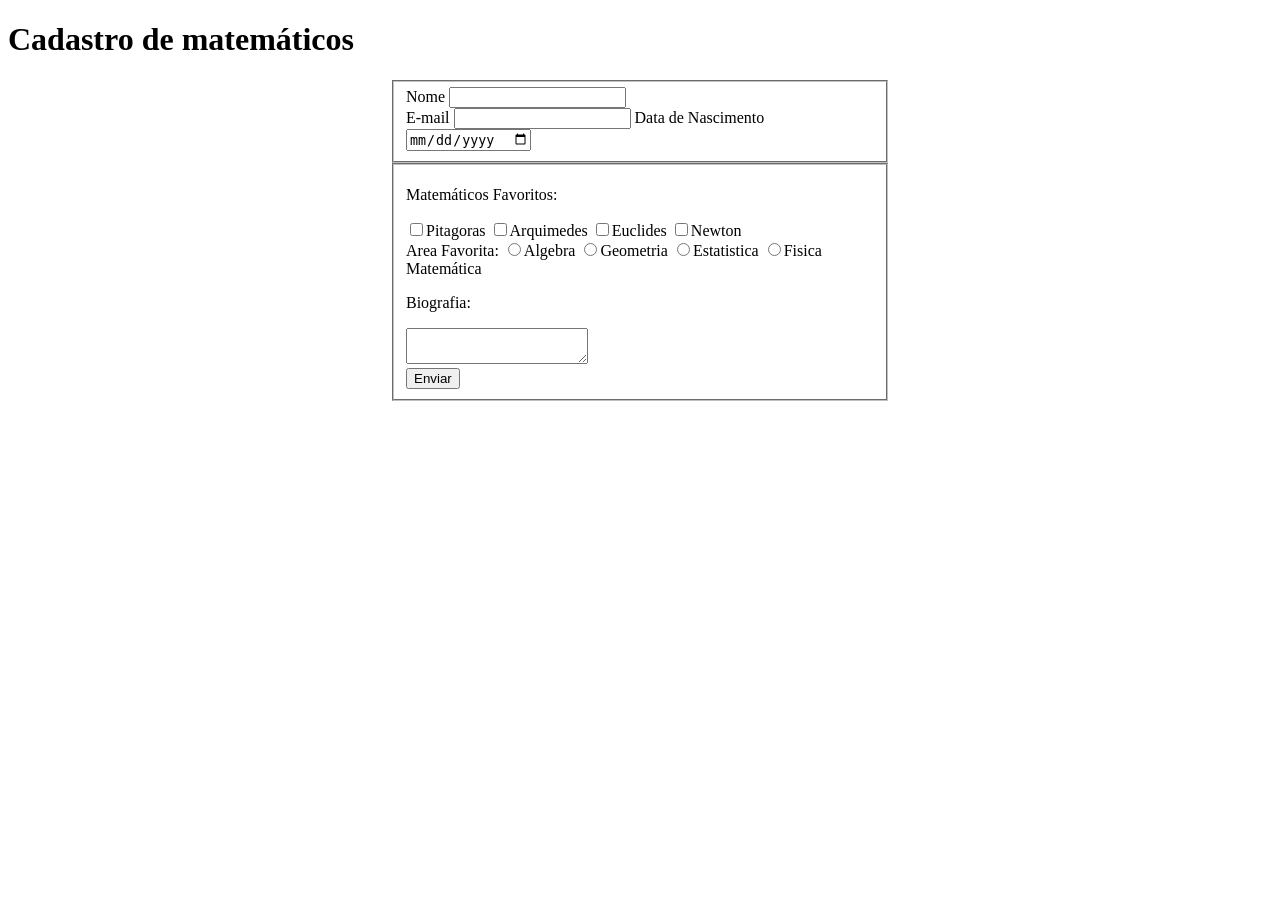
<file: HTML_CSS/1-Cadastro de Matemáticos/index.html>
<!DOCTYPE html>
<html lang="en">
<head>
    <meta charset="UTF-8">
    <meta name="viewport" content="width=device-width, initial-scale=1.0">
    <title>Document</title>

    <link rel="stylesheet" href="style.css">
</head>
<body>

    <h1>Cadastro de matemáticos</h1>

    <form action="" id="formulario">

        <fieldset id="">
            
            <label for="nome">Nome</label>
            <input type="text" name="" id=""> <br>
    
            <label for="email">E-mail</label>
            <input type="email" name="" id="">

            <label for="nascimento">Data de Nascimento</label>
            <input type="date" name="" id="">
        </fieldset>

        <fieldset>
            <label for="matematicoFav"><p>Matemáticos Favoritos:</p></label>
            <input type="checkbox" name="" id="" value="Pitagoras">Pitagoras
            <input type="checkbox" name="" id="" value="Arquimedes">Arquimedes
            <input type="checkbox" name="" id="" value="Euclides">Euclides
            <input type="checkbox" name="" id="" value="Newton">Newton
            
            <br>

            <label for="">Area Favorita: </label>
            <input type="radio" name="areaFav" id="">Algebra
            <input type="radio" name="areaFav" id="">Geometria
            <input type="radio" name="areaFav" id="">Estatistica
            <input type="radio" name="areaFav" id="">Fisica Matemática

            <p>Biografia: </p>
            <textarea name="" id=""></textarea> <br>

            <button type="button">Enviar</button>


            


        </fieldset>


    </form>
    
</body>
</html>
</file>
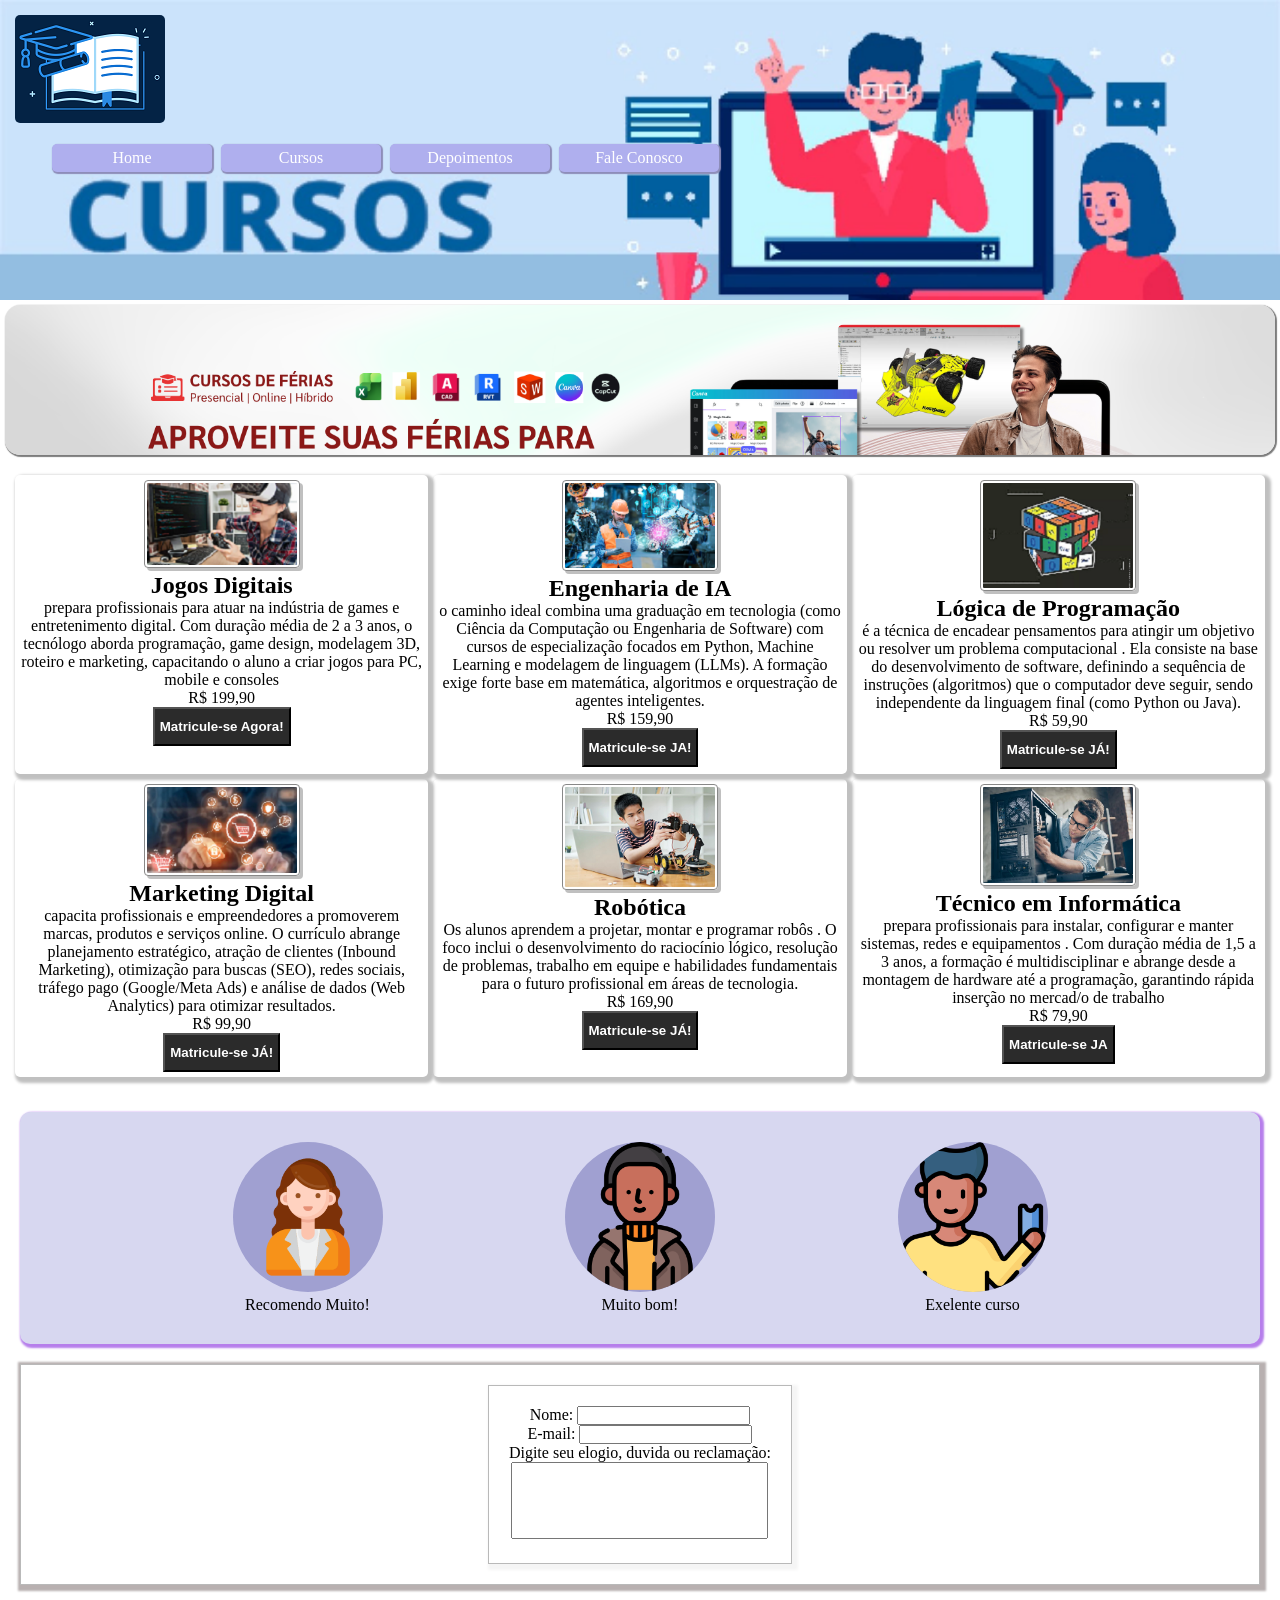
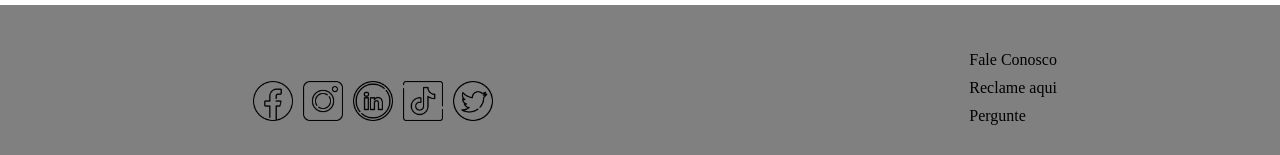
<file: HTML_CSS/10-Plataforma de Cursos/index.html>
<!DOCTYPE html>
<html lang="en">
<head>
    <meta charset="UTF-8">
    <meta name="viewport" content="width=device-width, initial-scale=1.0">
    
    <link rel="stylesheet" href="estilos/style.css">
    <link rel="stylesheet" href="estilos/media-query.css">

    <title>Document</title>
</head>
<body>
    <header>
        
        <img src="img/logo.png" alt="Logo do curso" class="logo" class="img_logo">
        

        <menu>
            
                <div class="item_1 item_menu">Home</div>
                <div class="item_2 item_menu">Cursos</div>
                <div class="item_3 item_menu">Depoimentos</div>
                <div class="item_4 item_menu">Fale Conosco</div>
            
        </menu>

    </header>

    <main>
        <section class="banner">
            

        </section>

        <section class="cards">
            <div class="card">
                <img src="img/jogos.png" alt="Jogos Digitais">
                <h1>Jogos Digitais</h1>
                <p>prepara profissionais para atuar na indústria de games e entretenimento digital. Com duração média de 2 a 3 anos, o tecnólogo aborda programação, game design, modelagem 3D, roteiro e marketing, capacitando o aluno a criar jogos para PC, mobile e consoles</p>
                <p>R$ 199,90</p>
                <button>Matricule-se Agora!</button>
            </div>

            <div class="card">
                <img src="img/engenharia.png" alt="">
                <h1>Engenharia de IA</h1>
                <p>o caminho ideal combina uma graduação em tecnologia (como Ciência da Computação ou Engenharia de Software) com cursos de especialização focados em Python, Machine Learning e modelagem de linguagem (LLMs). A formação exige forte base em matemática, algoritmos e orquestração de agentes inteligentes.</p>
                <p>R$ 159,90</p>
                <button>Matricule-se JA!</button>
            </div>

            <div class="card">
                <img src="img/logica.png" alt="">
                <h1>Lógica de Programação</h1>
                <p>é a técnica de encadear pensamentos para atingir um objetivo ou resolver um problema computacional . Ela consiste na base do desenvolvimento de software, definindo a sequência de instruções (algoritmos) que o computador deve seguir, sendo independente da linguagem final (como Python ou Java).</p>
                <p>R$ 59,90</p>
                <button>Matricule-se JÁ!</button>
            </div>


            <div class="card">
                <img src="img/marketing.png" alt="">
                <h1>Marketing Digital</h1>
                <p>capacita profissionais e empreendedores a promoverem marcas, produtos e serviços online. O currículo abrange planejamento estratégico, atração de clientes (Inbound Marketing), otimização para buscas (SEO), redes sociais, tráfego pago (Google/Meta Ads) e análise de dados (Web Analytics) para otimizar resultados.</p>
                <p>R$ 99,90</p>
                <button>Matricule-se JÁ!</button>
            </div>

            <div class="card">
                <img src="img/robotica.png" alt="">
                <h1>Robótica</h1>
                <p>Os alunos aprendem a projetar, montar e programar robôs . O foco inclui o desenvolvimento do raciocínio lógico, resolução de problemas, trabalho em equipe e habilidades fundamentais para o futuro profissional em áreas de tecnologia.</p>
                <p>R$ 169,90</p>
                <button>Matricule-se JÁ!</button>
            </div>

            <div class="card">
                <img src="img/tecnico.png" alt="">
                <h1>Técnico em Informática</h1>
                <p>prepara profissionais para instalar, configurar e manter sistemas, redes e equipamentos . Com duração média de 1,5 a 3 anos, a formação é multidisciplinar e abrange desde a montagem de hardware até a programação, garantindo rápida inserção no mercad/o de trabalho</p>
                <p>R$ 79,90</p>
                <button>Matricule-se JA</button>
            </div>

        </section>
        
        <section class="depoimentos">

            <div class="depoimento">
                <img src="img/pessoa_1.png" alt="">
                <p>Recomendo Muito!</p>
            </div>
            <div class="depoimento">
                <img src="img/pessoa_2.png" alt="">
                <p>Muito bom!</p>
            </div>
            <div class="depoimento">
                <img src="img/pessoa_3.png" alt="">
                <p>Exelente curso</p>
            </div>

        </section>

        <section class="formulario">
            <form action="">
                <label for="nome">Nome: </label>
                <input type="text" name="" id="">
                <br>
                <label for="email">E-mail: </label>
                <input type="email" name="" id="">
                <br>
                <label for="desc">Digite seu elogio, duvida ou reclamação:</label>
                <br>
                <textarea name="" id="" rows="5" cols="30" ></textarea>



            </form>

        </section>



    </main>

    <footer>
        <div class="redes">
            <ul>
                <li><a href=""><img src="img/face.png" alt=""></a></li>
                <li><a href=""><img src="img/insta.png" alt=""></a></li>
                <li><a href=""><img src="img/linkedin.png" alt=""></a></li>
                <li><a href=""><img src="img/tiktok.png" alt=""></a></li>
                <li><a href=""><img src="img/twitter.png" alt=""></a></li>
            </ul>
        </div>
        <div class="contato">
            <ul>
                <li>Fale Conosco</li>
                <li>Reclame aqui</li>
                <li>Pergunte</li>
                

            </ul>
        </div>
    </footer>

</body>
</html>
</file>
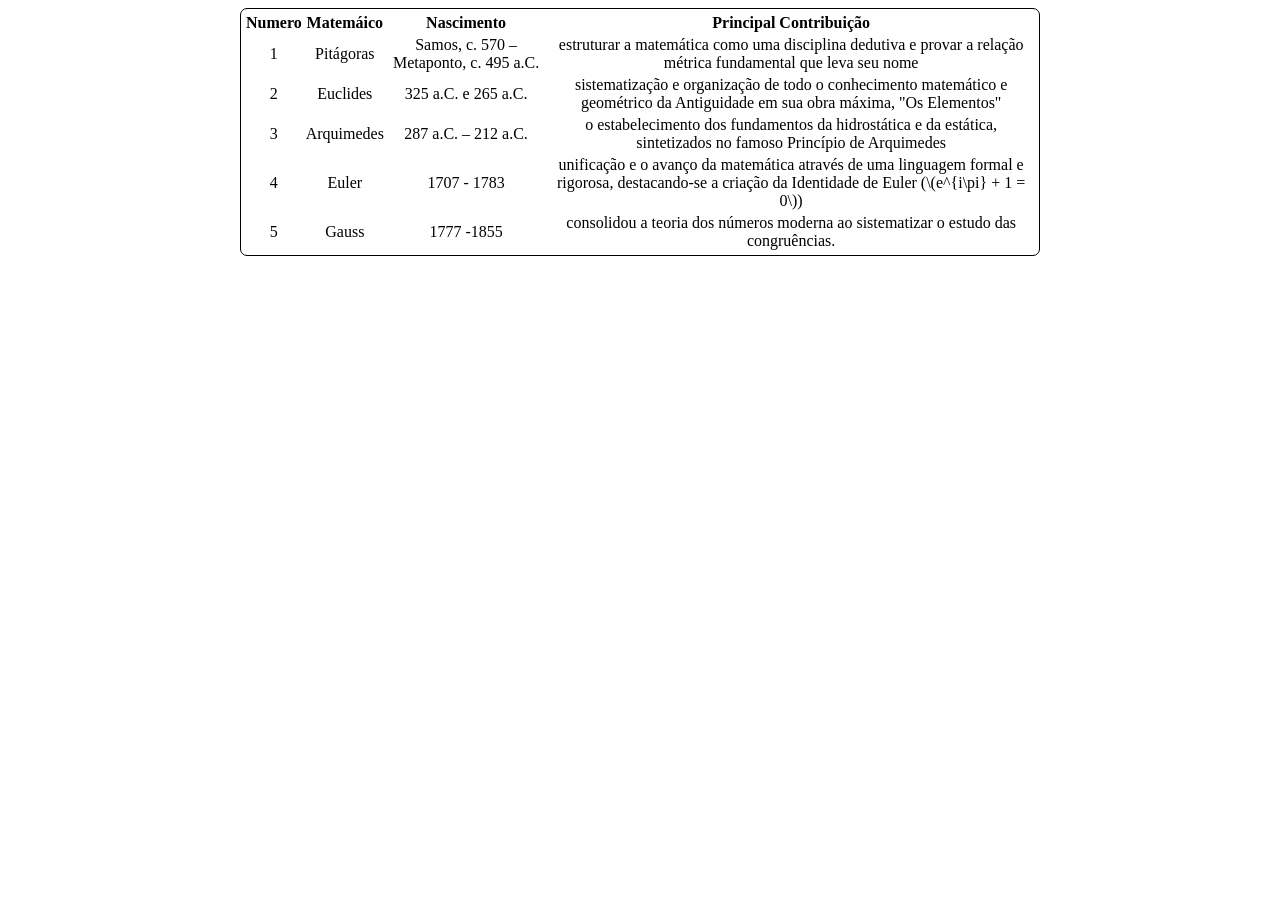
<file: HTML_CSS/2-Tabela de Matemáticos/index.html>
<!DOCTYPE html>
<html lang="en">
<head>
    <meta charset="UTF-8">
    <meta name="viewport" content="width=device-width, initial-scale=1.0">
    <title>Document</title>

    <link rel="stylesheet" href="style.css">
</head>
<body>
    
    <table>
        <thead>
            <tr>
                <th>Numero</th>
                <th>Matemáico</th>
                <th>Nascimento</th>
                <th>Principal Contribuição</th>
            </tr>


        </thead>

        <tbody>
            <tr>
                <td>1</td>
                <td>Pitágoras</td>
                <td>Samos, c. 570 – Metaponto, c. 495 a.C.</td>
                <td>estruturar a matemática como uma disciplina dedutiva e provar a relação métrica fundamental que leva seu nome</th>
            </tr>

            <tr>
                <td>2</td>
                <td>Euclides</td>
                <td>325 a.C. e 265 a.C.</td>
                <td>sistematização e organização de todo o conhecimento matemático e geométrico da Antiguidade em sua obra máxima, "Os Elementos"</td>
            </tr>

            <tr>
                <td>3</td>
                <td>Arquimedes</td>
                <td>287 a.C. – 212 a.C.</th>
                <td>o estabelecimento dos fundamentos da hidrostática e da estática, sintetizados no famoso Princípio de Arquimedes</th>
            </tr>

            <tr>
                <td>4</td>
                <td>Euler</td>
                <td>1707 - 1783</td>
                <td> unificação e o avanço da matemática através de uma linguagem formal e rigorosa, destacando-se a criação da Identidade de Euler (\(e^{i\pi} + 1 = 0\))</td>
            </tr>

            <tr>
                <td>5</td>
                <td>Gauss</td>
                <td>1777 -1855</td>
                <td>consolidou a teoria dos números moderna ao sistematizar o estudo das congruências.</td>
            </tr>
        </tbody>

    </table>


</body>
</html>
</file>
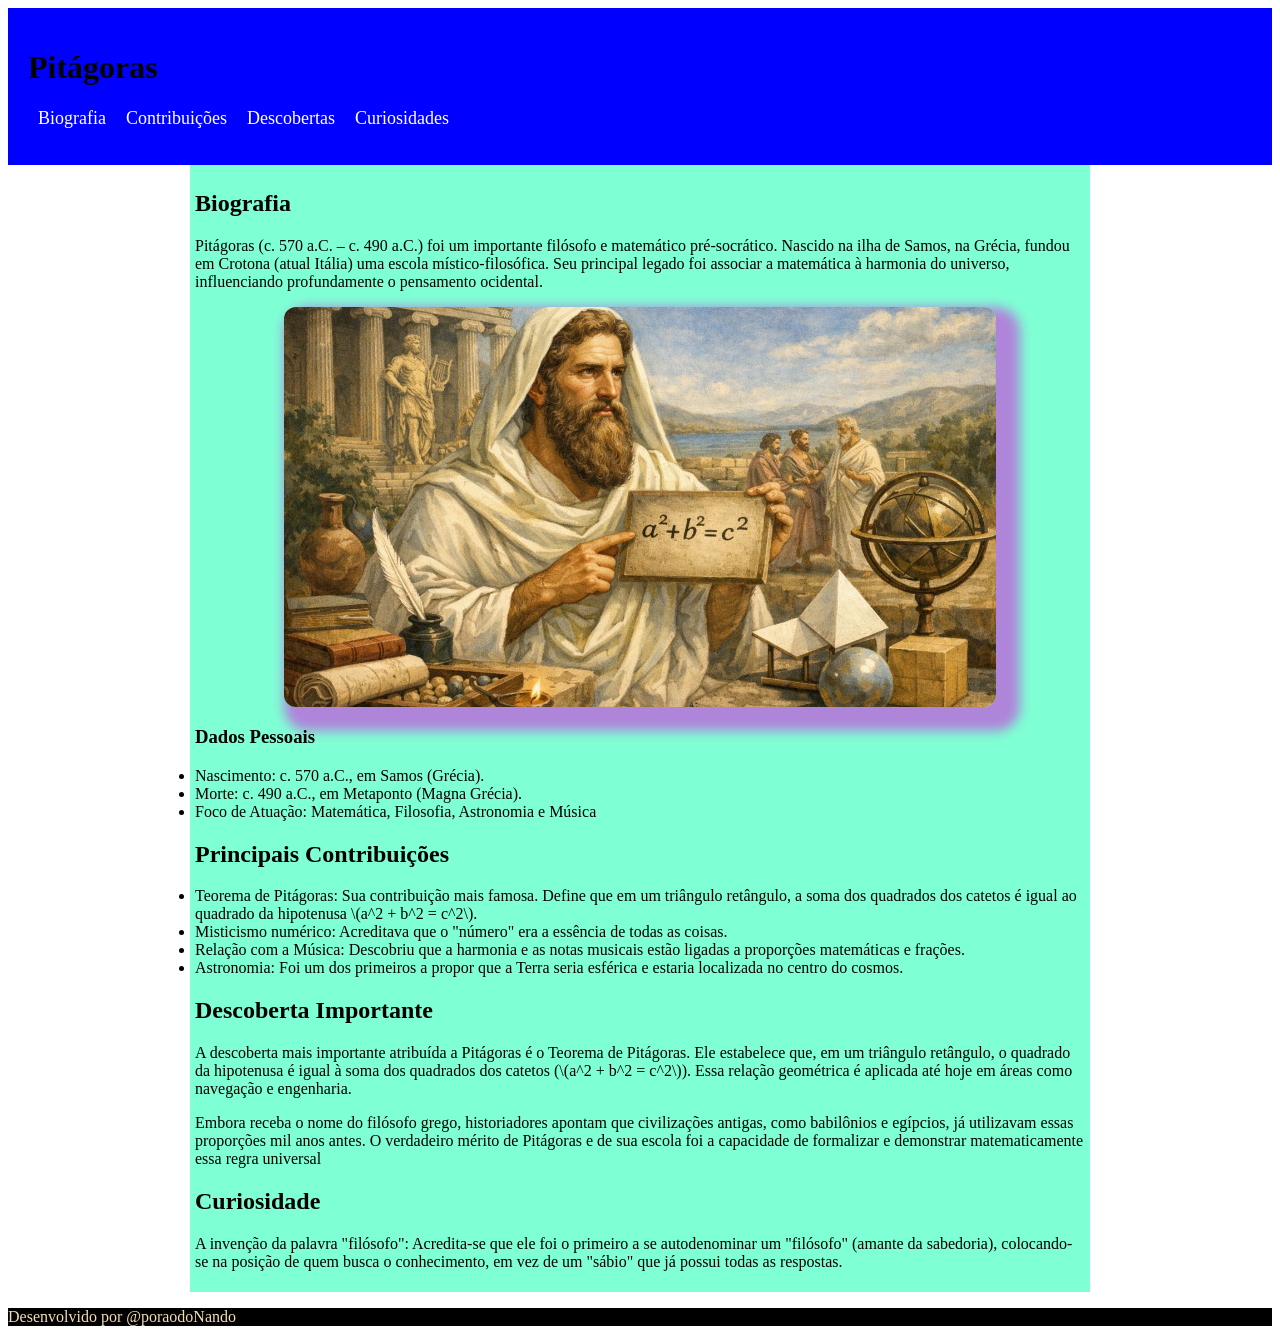
<file: HTML_CSS/3-Pagina semantica/index.html>
<!DOCTYPE html>
<html lang="en">
<head>
    <meta charset="UTF-8">
    <meta name="viewport" content="width=device-width, initial-scale=1.0">
    <title>Document</title>

    <link rel="stylesheet" href="style.css">

</head>
<body>

    <header>
        <h1>Pitágoras</h1>
        <nav>
            <ul>
                <li><a href="#biografia">Biografia</a></li>
                <li><a href="#contribuicao">Contribuições</a></li>
                <li><a href="#descobetas">Descobertas</a></li>
                <li><a href="#curiosidade">Curiosidades</a></li>
            </ul>
        </nav>
    </header>

    <main>
        <section id="biografia">
            <h2>Biografia</h2>
            <p>Pitágoras (c. 570 a.C. – c. 490 a.C.) foi um importante filósofo e matemático pré-socrático. Nascido na ilha de Samos, na Grécia, fundou em Crotona (atual Itália) uma escola místico-filosófica. Seu principal legado foi associar a matemática à harmonia do universo, influenciando profundamente o pensamento ocidental.</p>
            <img src="img/pitagoras.png" alt="" srcset="">

            <h3>Dados Pessoais</h3>
            <ul>
                <li>Nascimento: c. 570 a.C., em Samos (Grécia).</li>
                <li>Morte: c. 490 a.C., em Metaponto (Magna Grécia).</li>
                <li>Foco de Atuação: Matemática, Filosofia, Astronomia e Música</li>

            </ul>
            
        </section>

        <section id="contribuicao">
            <h2>Principais Contribuições</h2>
            <ul>
                <li>Teorema de Pitágoras: Sua contribuição mais famosa. Define que em um triângulo retângulo, a soma dos quadrados dos catetos é igual ao quadrado da hipotenusa \(a^2 + b^2 = c^2\).</li>
                <li>Misticismo numérico: Acreditava que o "número" era a essência de todas as coisas.</li>
                <li>Relação com a Música: Descobriu que a harmonia e as notas musicais estão ligadas a proporções matemáticas e frações.</li>
                <li>Astronomia: Foi um dos primeiros a propor que a Terra seria esférica e estaria localizada no centro do cosmos.</li>
            </ul>
            
        </section>

        <article id="descobertas">
            <h2>Descoberta Importante</h2>
            <p>A descoberta mais importante atribuída a Pitágoras é o Teorema de Pitágoras. Ele estabelece que, em um triângulo retângulo, o quadrado da hipotenusa é igual à soma dos quadrados dos catetos (\(a^2 + b^2 = c^2\)). Essa relação geométrica é aplicada até hoje em áreas como navegação e engenharia.</p>
            <p>Embora receba o nome do filósofo grego, historiadores apontam que civilizações antigas, como babilônios e egípcios, já utilizavam essas proporções mil anos antes. O verdadeiro mérito de Pitágoras e de sua escola foi a capacidade de formalizar e demonstrar matematicamente essa regra universal</p>
            <!-- Descoberta inportante -->
        </article>

        <aside id="curiosidade">
            <h2>Curiosidade</h2>
            <p>A invenção da palavra "filósofo": Acredita-se que ele foi o primeiro a se autodenominar um "filósofo" (amante da sabedoria), colocando-se na posição de quem busca o conhecimento, em vez de um "sábio" que já possui todas as respostas.</p>
        </aside>

    </main>

    <footer>
        <p>Desenvolvido por @poraodoNando</p>

    </footer>

    
    
</body>
</html>
</file>
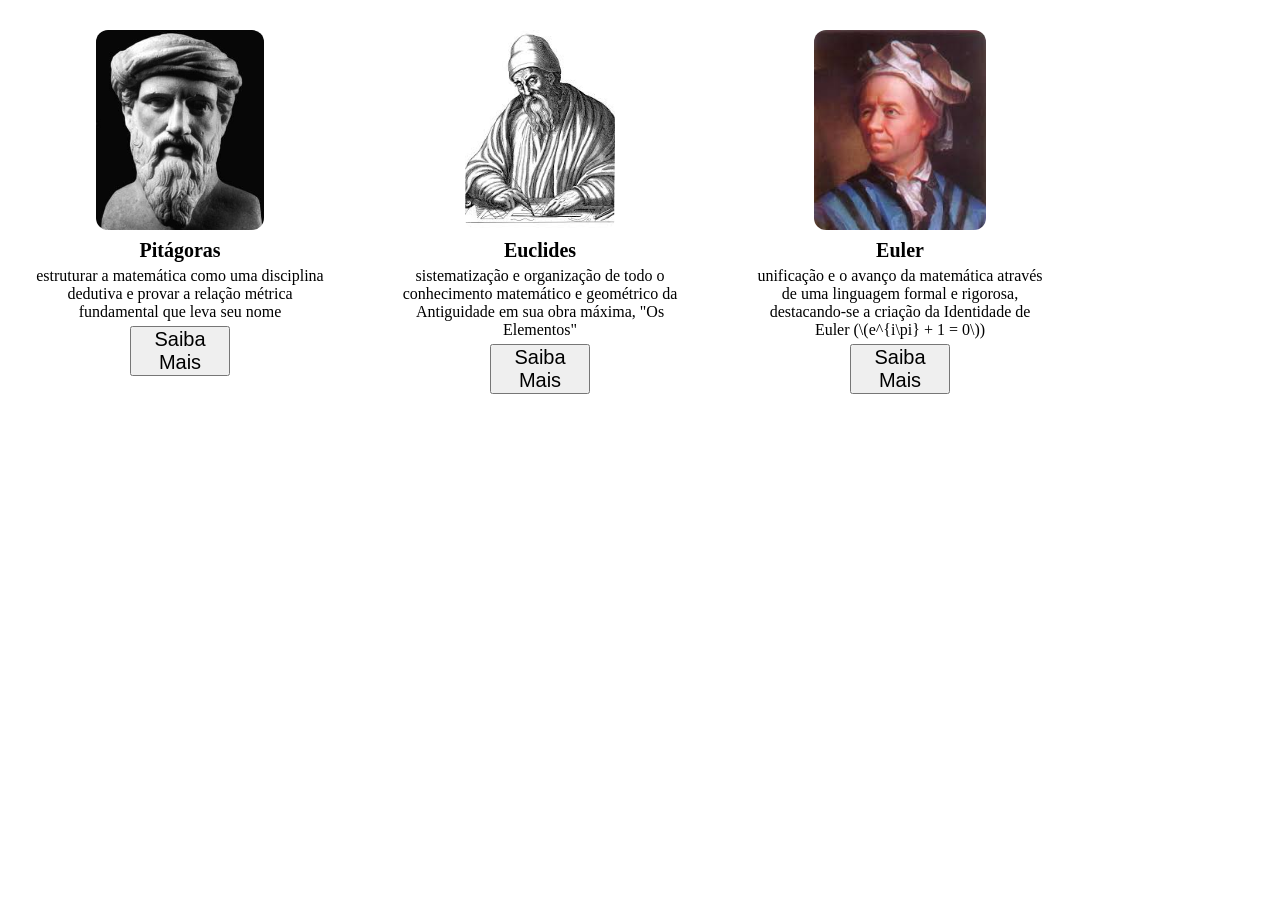
<file: HTML_CSS/4-Cartões Matemáticos/index.html>
<!DOCTYPE html>
<html lang="en">
<head>
    <meta charset="UTF-8">
    <meta name="viewport" content="width=device-width, initial-scale=1.0">
    <title>Document</title>

    <link rel="stylesheet" href="style.css">
</head>
<body>
    <main>
        <div  class="card">
            <img src="img/pitagoras.png" alt="">
            <p class="nome">Pitágoras</p>
            <p>estruturar a matemática como uma disciplina dedutiva e provar a relação métrica fundamental que leva seu nome</p>
            <button class="button">Saiba Mais</button>
        </div>
        
        <div class="card">
            <img src="img/euclides.png" alt="">
            <p class="nome">Euclides</p>
            <p>sistematização e organização de todo o conhecimento matemático e geométrico da Antiguidade em sua obra máxima, "Os Elementos"</p>
            <button class="button">Saiba Mais</button>
        </div>

        <div class="card">
            <img src="img/euler.png" alt="">
            <p class="nome">Euler</p>
            <p>unificação e o avanço da matemática através de uma linguagem formal e rigorosa, destacando-se a criação da Identidade de Euler (\(e^{i\pi} + 1 = 0\))</p>
            <button class="button">Saiba Mais</button>
        </div>    
    </main>
    
</body>
</html>
</file>
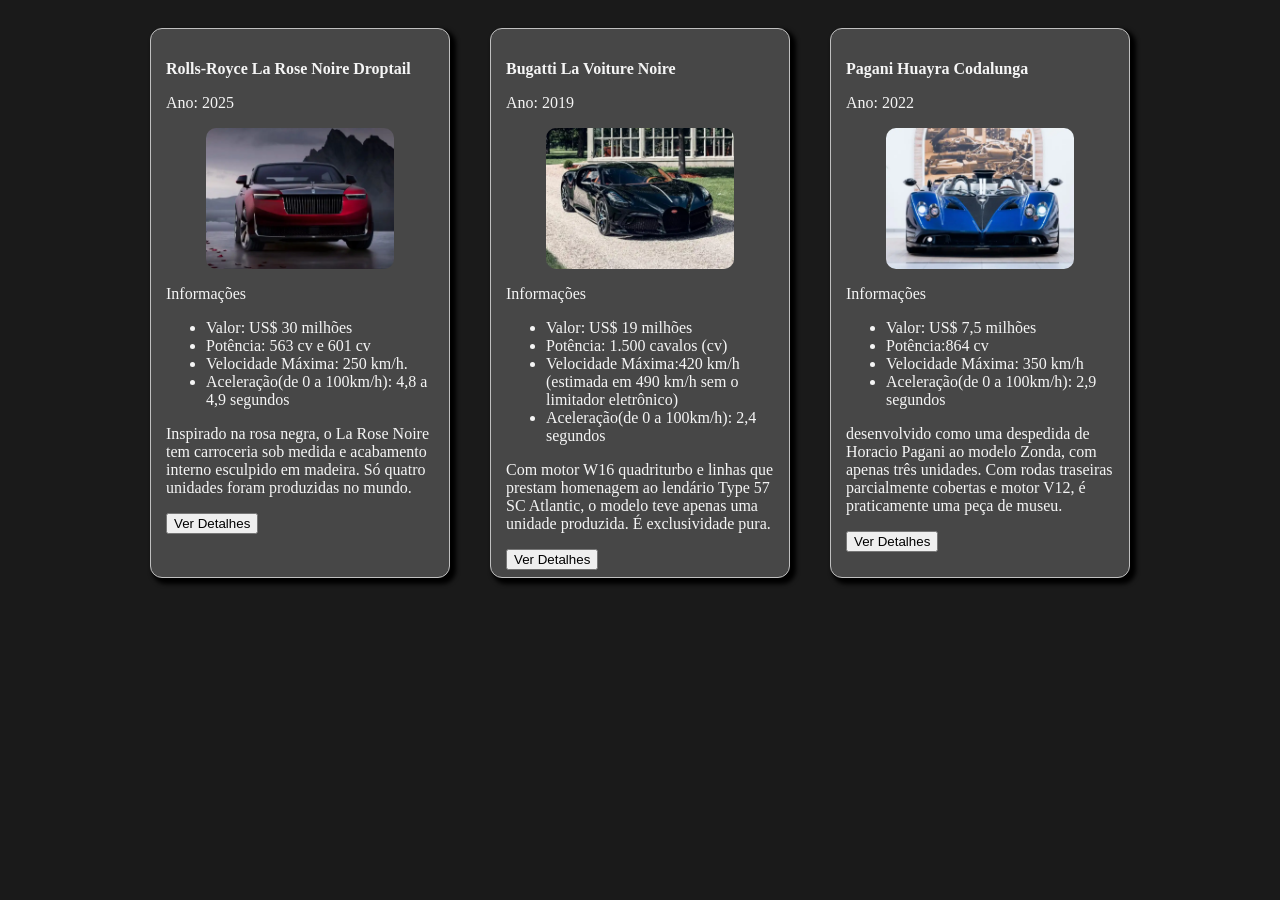
<file: HTML_CSS/5-Coleção Carros/index.html>
<!DOCTYPE html>
<html lang="en">
<head>
    <meta charset="UTF-8">
    <meta name="viewport" content="width=device-width, initial-scale=1.0">
    <title>Document</title>

    <link rel="stylesheet" href="style.css">
</head>
<body>
    <div class="card" id="Rolls-Royce">
        <p class="nome">Rolls-Royce La Rose Noire Droptail</p>
        <p class="ano">Ano: 2025</p>
        <img src="imgs/royce.png" alt="Rolls-Royce La Rose Noire Droptail">
        <p>Informações</p>
        <ul>
            <li>Valor: US$ 30 milhões</li>
            <li>Potência:  563 cv e 601 cv</li>
            <li>Velocidade Máxima: 250 km/h. </li>
            <li>Aceleração(de 0 a 100km/h): 4,8 a 4,9 segundos</li>
        </ul>
        <p class="descricao">Inspirado na rosa negra, o La Rose Noire tem carroceria sob medida e acabamento interno esculpido em madeira. Só quatro unidades foram produzidas no mundo.</p>
        <button class="botao">Ver Detalhes</button>
    </div>

    <div id="Bugatti" class="card">
        <p class="nome">Bugatti La Voiture Noire</p>
        <p class="ano">Ano: 2019 </p>
        <img src="imgs/bugatti.png" alt="Bugatti La Voiture Noire">
        <p>Informações</p>
        <ul>
            <li>Valor: US$ 19 milhões</li>
            <li>Potência: 1.500 cavalos (cv)</li>
            <li>Velocidade Máxima:420 km/h (estimada em 490 km/h sem o limitador eletrônico) </li>
            <li>Aceleração(de 0 a 100km/h): 2,4 segundos</li>
        </ul>
        <p class="descricao">Com motor W16 quadriturbo e linhas que prestam homenagem ao lendário Type 57 SC Atlantic, o modelo teve apenas uma unidade produzida. É exclusividade pura.</p>
        <button class="botao">Ver Detalhes</button>

    </div>

    <div id="Pagani" class="card" >
        <p class="nome">Pagani Huayra Codalunga</p>
        <p class="ano">Ano: 2022</p>
        <img src="imgs/pagani.png" alt="Pagani Codalunga">
        <p>Informações</p>
        <ul>
            <li>Valor: US$ 7,5 milhões</li>
            <li>Potência:864 cv </li>
            <li>Velocidade Máxima: 350 km/h</li>
            <li>Aceleração(de 0 a 100km/h): 2,9 segundos</li>
        </ul>
        <p class="descricao">desenvolvido como uma despedida de Horacio Pagani ao modelo Zonda, com apenas três unidades. Com rodas traseiras parcialmente cobertas e motor V12, é praticamente uma peça de museu.</p>
        <button class="botao">Ver Detalhes</button>
    </div>
</body>
</html>
</file>
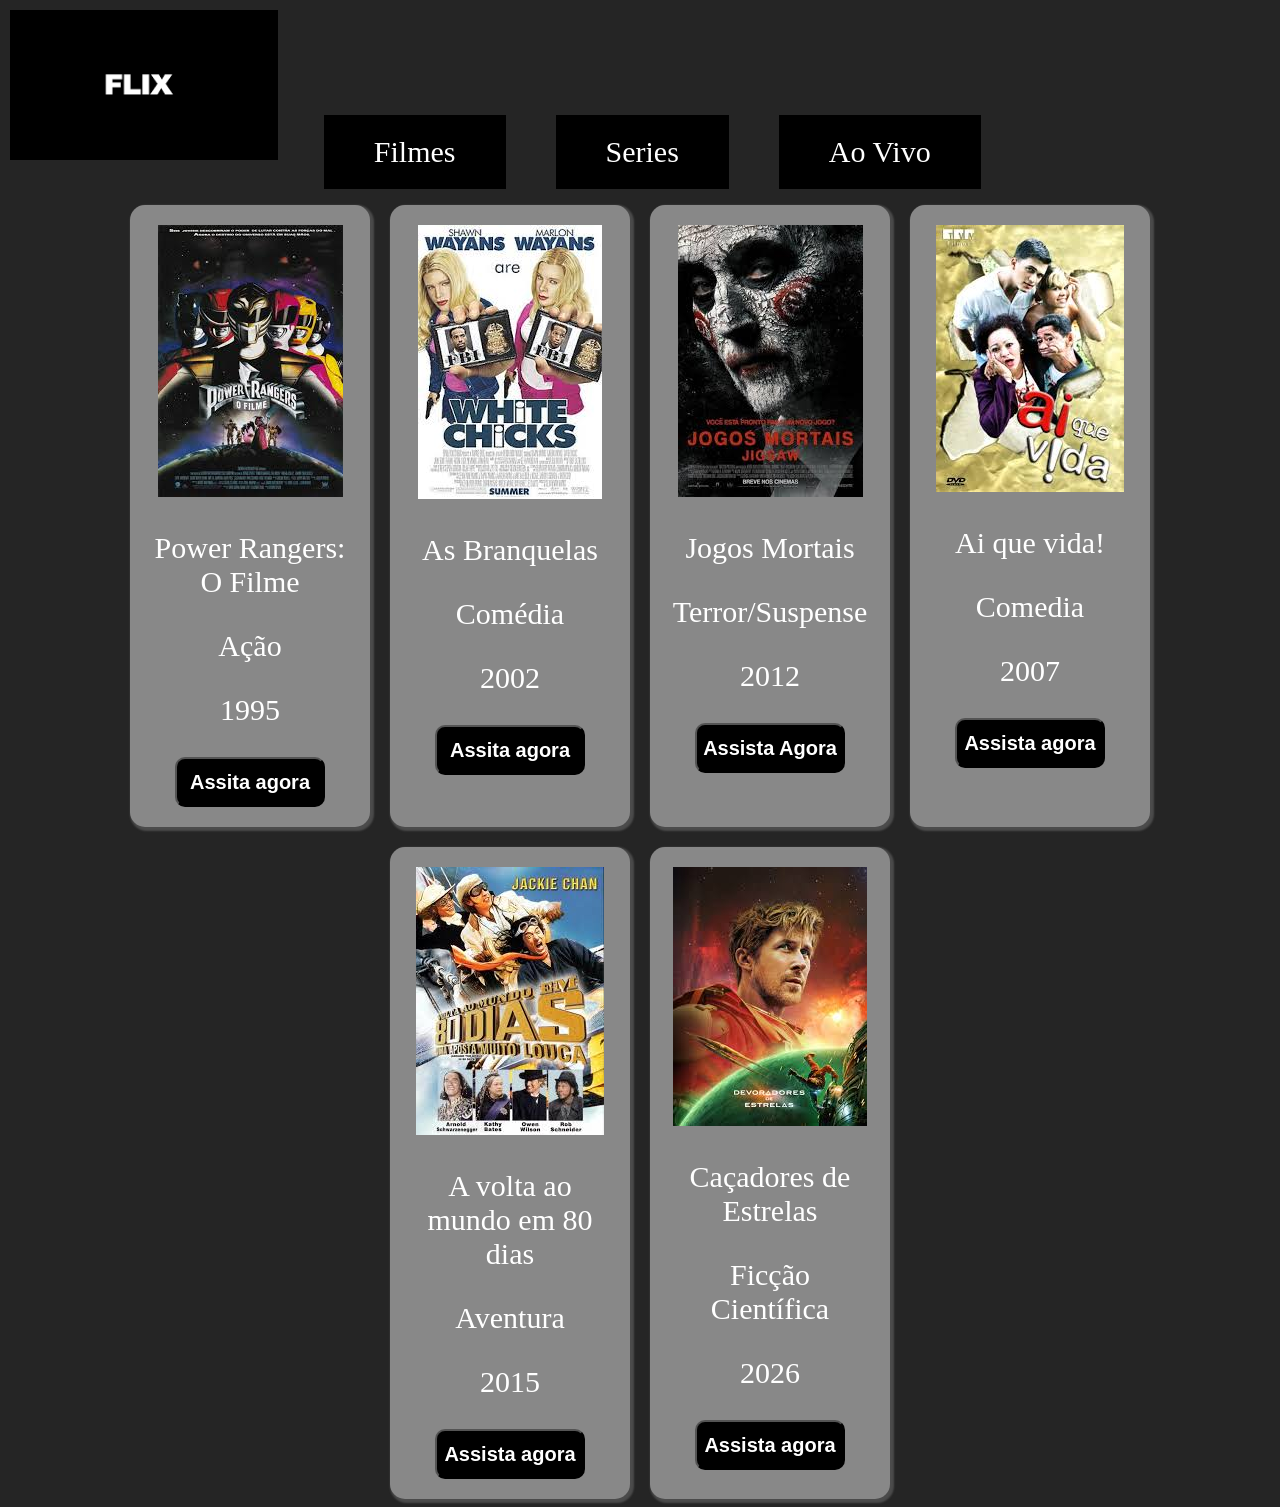
<file: HTML_CSS/6-Catalogo de Filmes/index.html>
<!DOCTYPE html>
<html lang="en">
<head>
    <meta charset="UTF-8">
    <meta name="viewport" content="width=device-width, initial-scale=1.0">
    <title>Document</title>

    <link rel="stylesheet" href="style.css">
</head>
<body>
    
    <header>

        <img src="img/flix.png" alt="" class="flix">
        
        <ul>
            <div class="item">
                <li>Filmes</li>
            </div>
            <div class="item">
                <li>Series</li>
            </div>
            <div class="item">
                <li>Ao Vivo</li>
            </div>
            <li></li>
        </ul>
        
        
    </header>

    <main>
        <div class="catalogo">
            <div class="cards">
                <img src="img/power.png" alt="Power Rangers: O Filme">
                <p class="titulo">Power Rangers: O Filme</p>
                <p class="genero">Ação</p>
                <p class="ano">1995</p>
                <button class="botao">Assita agora</button>
            </div>
            <div class="cards">
                <img src="img/branquelas.png" alt="As Branquelas">
                <p class="titulo">As Branquelas</p>
                <p class="genero">Comédia</p>
                <p class="ano">2002</p>
                <button class="botao">Assita agora</button>
            </div>
            <div class="cards">
                <img src="img/jogos.png" alt="Jogos Mortais">
                <p class="titulo">Jogos Mortais</p>
                <p class="genero">Terror/Suspense</p>
                <p class="ano">2012</p>
                <button class="botao">Assista Agora</button>
            </div>
            <div class="cards">
                <img src="img/vida.png" alt="Ai que vida!">
                <p class="titulo">Ai que vida!</p>
                <p class="genero">Comedia</p>
                <p class="ano">2007</p>
                <button class="botao">Assista agora</button>
            </div>
            <div class="cards">
                <img src="img/volta.png" alt="A volta ao mundo em 80 dias">
                <p class="titulo">A volta ao mundo em 80 dias</p>
                <p class="genero">Aventura</p>
                <p class="ano">2015</p>
                <button class="botao">Assista agora</button>
            </div>
            <div class="cards"><img src="img/estrelas.png" alt="Caçadores de Estrelas">
                <p class="titulo">Caçadores de Estrelas</p>
                <p class="genero">Ficção Científica</p>
                <p class="ano">2026</p>
                <button class="botao">Assista agora</button>
            </div>
        </div>
    </main>

</body>
</html>
</file>
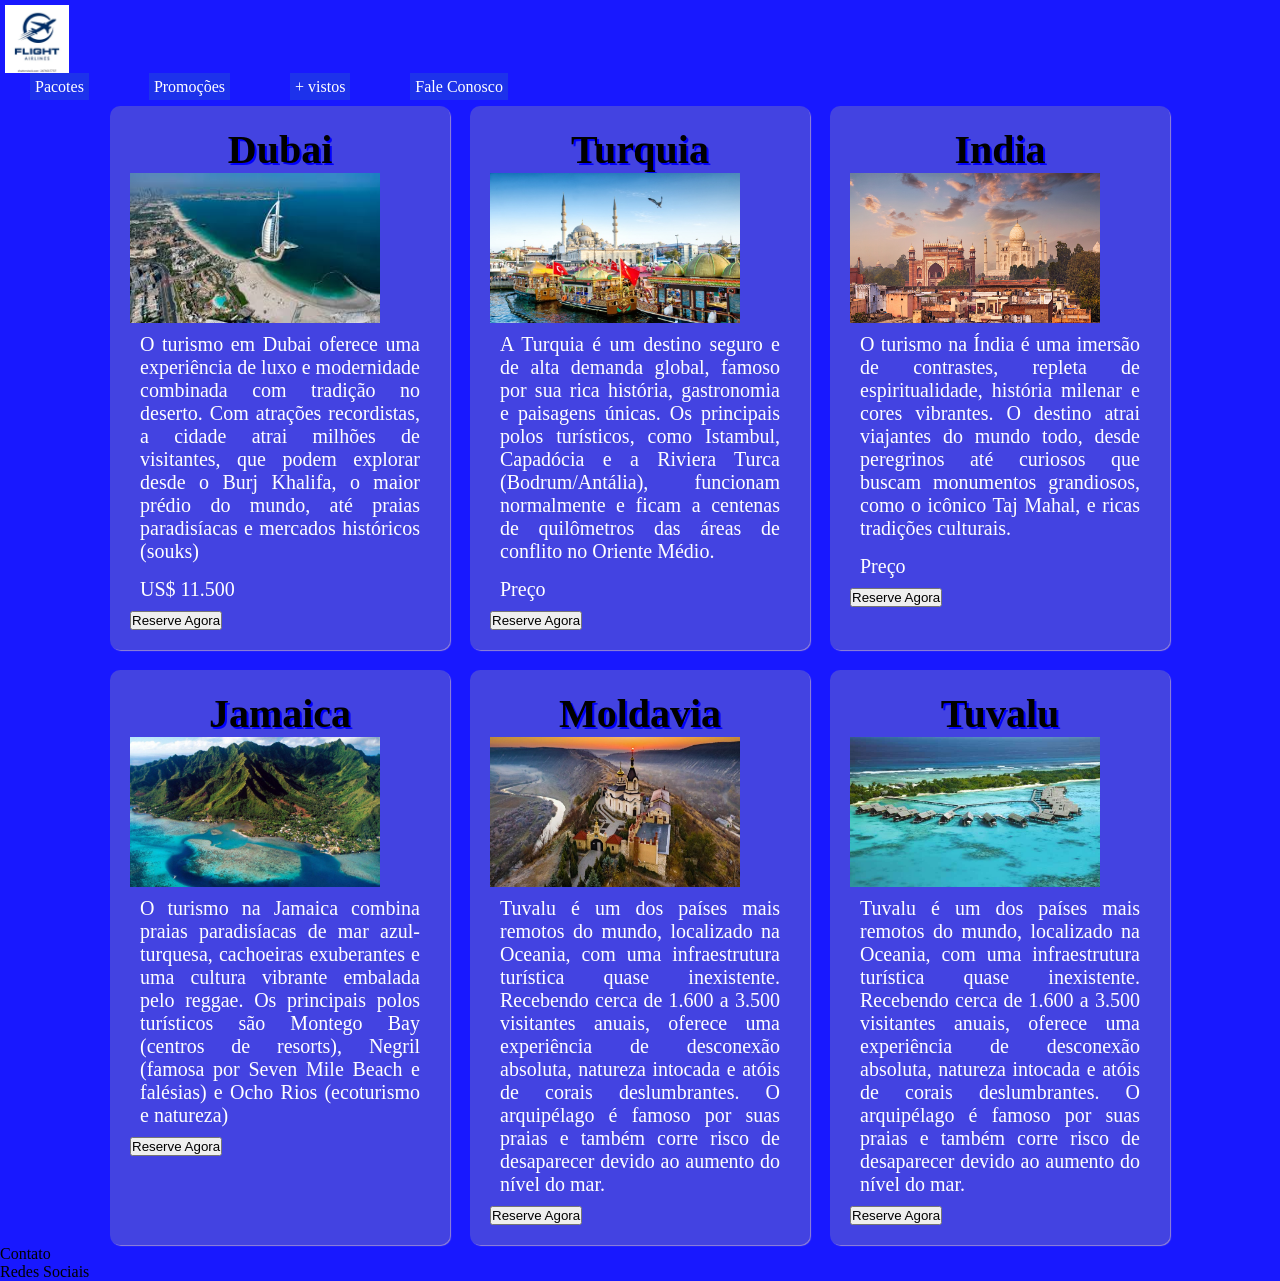
<file: HTML_CSS/8-Agencia de Viagens/index.html>
<!DOCTYPE html>
<html lang="en">

<head>
    <meta charset="UTF-8">
    <meta name="viewport" content="width=device-width, initial-scale=1.0">
    <title>Document</title>

    <link rel="stylesheet" href="estilos/style.css" media="all">
    <link rel="stylesheet" href="estilos/mediaquery.css">
</head>

<body>

    <header>
        <!-- Logotipo -->
        <img src="img/logo.png" alt="" class="logo">

        <nav class="menu">
            <ul>
                <li><a href="#">Pacotes</a></li>
                <li><a href="#">Promoções</a></li>
                <li><a href="#">+ vistos</a></li>
                <li><a href="#">Fale Conosco</a></li>
            </ul>
        </nav>

    </header>

    <main>

        <div class="cards">
            <div class="card">
                <h1>Dubai</h1>
                <img src="img/dubai.png" alt="Dubai">
                <p>O turismo em Dubai oferece uma experiência de luxo e modernidade combinada com tradição no deserto.
                    Com atrações recordistas, a cidade atrai milhões de visitantes, que podem explorar desde o Burj
                    Khalifa, o maior prédio do mundo, até praias paradisíacas e mercados históricos (souks) </p>
                <p>US$ 11.500</p>
                <button class="reserve">Reserve Agora</button>
            </div>

            <div class="card">
                <h1>Turquia</h1>
                <img src="img/turquia.png" alt="Turquia">
                <p class="descricao">A Turquia é um destino seguro e de alta demanda global, famoso por sua rica
                    história, gastronomia e paisagens únicas. Os principais polos turísticos, como Istambul, Capadócia e
                    a Riviera Turca (Bodrum/Antália), funcionam normalmente e ficam a centenas de quilômetros das áreas
                    de conflito no Oriente Médio.</p>
                <p>Preço</p>
                <button class="saiba">Reserve Agora</button>
            </div>

            <div class="card">
                <h1>India</h1>
                <img src="img/india.png" alt="India">
                <p class="descricao">O turismo na Índia é uma imersão de contrastes, repleta de espiritualidade,
                    história milenar e cores vibrantes. O destino atrai viajantes do mundo todo, desde peregrinos até         curiosos que buscam monumentos grandiosos, como o icônico Taj Mahal, e ricas tradições culturais.
                </p>
                <p>Preço</p>
                <button class="saiba">Reserve Agora</button>
            </div>

            <div class="card">
                <h1>Jamaica</h1>
                <img src="img/jamaica.png" alt="Jamaica">
                <p class="descricao">O turismo na Jamaica combina praias paradisíacas de mar azul-turquesa, cachoeiras exuberantes e uma cultura vibrante embalada pelo reggae. Os principais polos turísticos são Montego Bay (centros de resorts), Negril (famosa por Seven Mile Beach e falésias) e Ocho Rios (ecoturismo e natureza) </p>
                <button class="saiba">Reserve Agora</button>
            </div>

            <div class="card">
                <h1>Moldavia</h1>
                <img src="img/moldavia.png" alt="Moldavia">
                <p class="descricao">Tuvalu é um dos países mais remotos do mundo, localizado na Oceania, com uma infraestrutura turística quase inexistente. Recebendo cerca de 1.600 a 3.500 visitantes anuais, oferece uma experiência de desconexão absoluta, natureza intocada e atóis de corais deslumbrantes. O arquipélago é famoso por suas praias e também corre risco de desaparecer devido ao aumento do nível do mar. </p>
                <button class="saiba">Reserve Agora</button>
            </div>

             <div class="card">
                <h1>Tuvalu</h1>
                <img src="img/tuvalu.png" alt="Tuvalu">
                <p class="descricao">Tuvalu é um dos países mais remotos do mundo, localizado na Oceania, com uma infraestrutura turística quase inexistente. Recebendo cerca de 1.600 a 3.500 visitantes anuais, oferece uma experiência de desconexão absoluta, natureza intocada e atóis de corais deslumbrantes. O arquipélago é famoso por suas praias e também corre risco de desaparecer devido ao aumento do nível do mar. </p>
                <button class="saiba">Reserve Agora</button>
            </div>


        </div>

    </main>

    <footer>
        <p>Contato</p>
        <p>Redes Sociais</p>
    </footer>


</body>

</html>
</file>
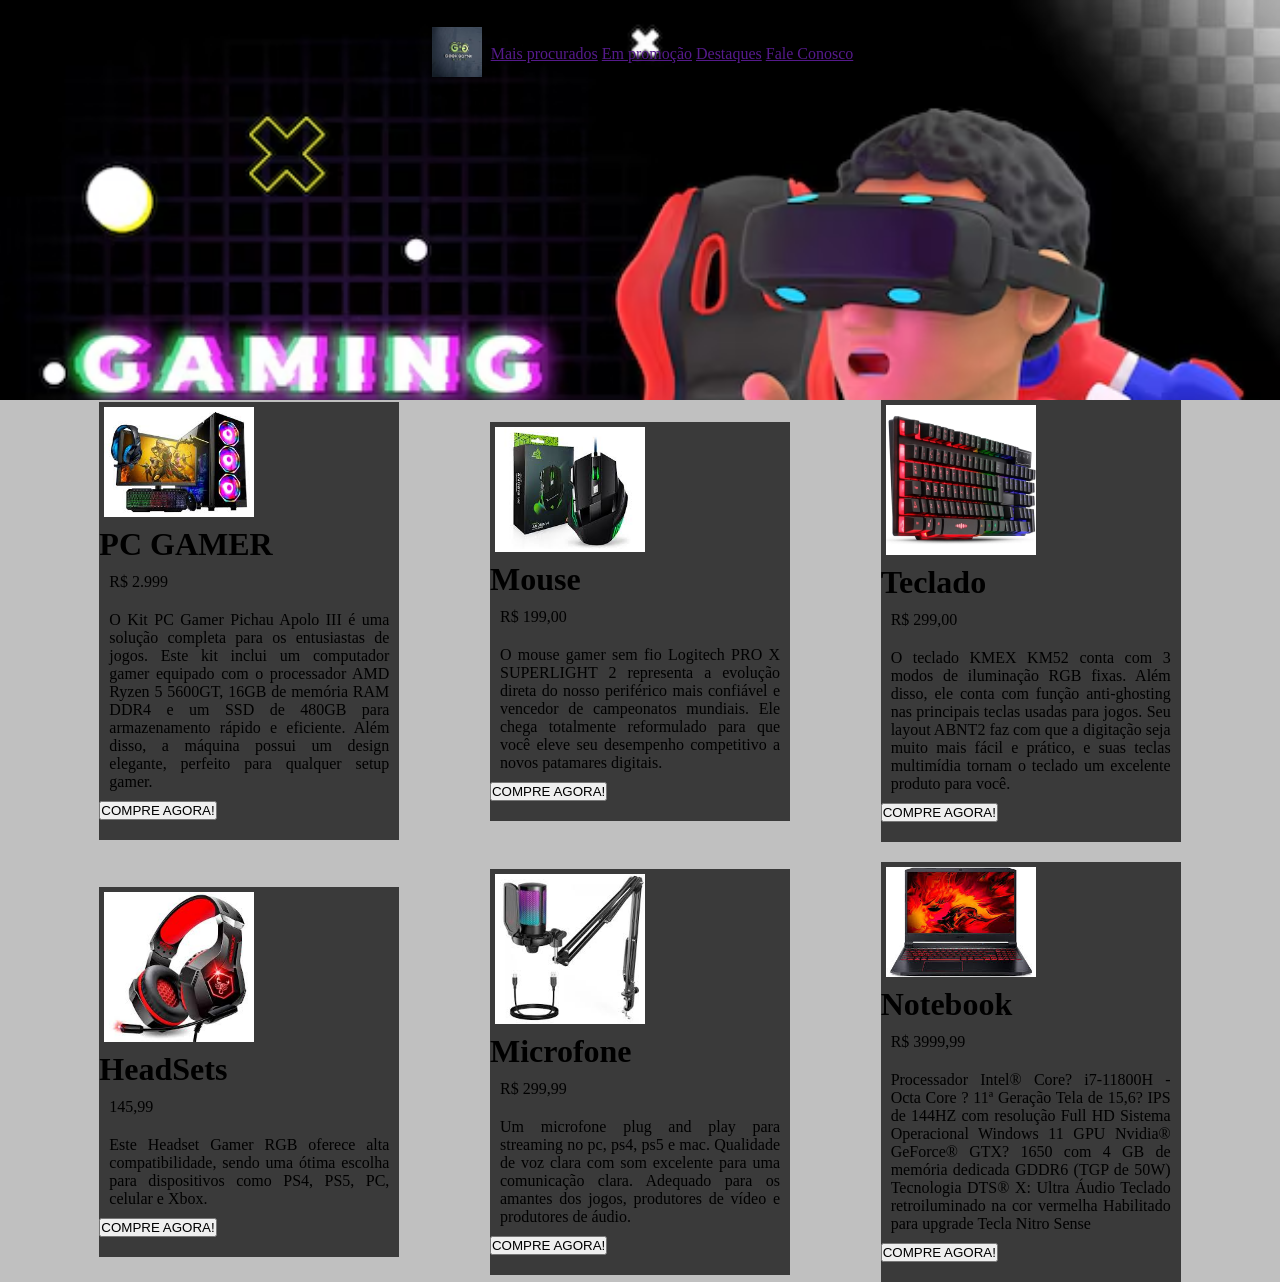
<file: HTML_CSS/9-Landing Page Animada/index.html>
<!DOCTYPE html>
<html lang="en">
<head>
    <meta charset="UTF-8">
    <meta name="viewport" content="width=device-width, initial-scale=1.0">
    <title>Document</title>

    <link rel="stylesheet" href="https://fonts.googleapis.com/css2?family=Material+Symbols+Outlined:opsz,wght,FILL,GRAD@24,400,0,0&icon_names=menu" />

    <link rel="stylesheet" href="estilos/style.css">
    <link rel="stylesheet" href="estilos/media-query.css">
    

</head>
<body>
    
    <header>
        <div class="banner">

            
            <menu>
                
                <ul>
                    <li>
                        <img src="img/logo.png" alt="Logo" id="img-logo">
                    </li>
                    <li><a href="">Mais procurados</a></li>
                    <li><a href="">Em promoção</a></li>
                    <li><a href="">Destaques</a></li>
                    <li><a href="">Fale Conosco</a></li>
                </ul>
                
            </menu>


        </div>
    </header>


    <main>
        <div class="cards">
            <div class="card">
                <img src="img/pc.png" alt="PC Gamer">
                <h1>PC GAMER</h1>
                <p>R$ 2.999</p>
                <p>O Kit PC Gamer Pichau Apolo III é uma solução completa para os entusiastas de jogos. Este kit inclui um computador gamer equipado com o processador AMD Ryzen 5 5600GT, 16GB de memória RAM DDR4 e um SSD de 480GB para armazenamento rápido e eficiente. Além disso, a máquina possui um design elegante, perfeito para qualquer setup gamer.</p>
                <button> COMPRE AGORA!</button>
            </div>

            <div class="card">
                <img src="img/mouse.png" alt="Mouse Gamer">
                <h1>Mouse</h1>
                <p>R$ 199,00</p>
                <p> O mouse gamer sem fio Logitech PRO X SUPERLIGHT 2 representa a evolução direta do nosso periférico mais confiável e vencedor de campeonatos mundiais. Ele chega totalmente reformulado para que você eleve seu desempenho competitivo a novos patamares digitais.</p>
                <button> COMPRE AGORA!</button>
            </div>


            <div class="card">
                <img src="img/teclado.png" alt="Teclado Gamer">
                <h1>Teclado</h1>
                <p>R$ 299,00</p>
                <p>O teclado KMEX KM52 conta com 3 modos de iluminação RGB fixas. Além disso, ele conta com função anti-ghosting nas principais teclas usadas para jogos. Seu layout ABNT2 faz com que a digitação seja muito mais fácil e prático, e suas teclas multimídia tornam o teclado um excelente produto para você.</p>
                <button>COMPRE AGORA!</button>
            </div>


            <div class="card">
                <img src="img/headset.png" alt="Headset Gamer">
                <h1>HeadSets</h1>
                <p>145,99</p>
                <p>Este Headset Gamer RGB oferece alta compatibilidade, sendo uma ótima escolha para dispositivos como PS4, PS5, PC, celular e Xbox.</p>
                <button>COMPRE AGORA!</button>
            </div>

            <div class="card">
                <img src="img/microfone.png" alt="Microfone Gamer">
                <h1>Microfone</h1>
                <p>R$ 299,99</p>
                <p>Um microfone plug and play para streaming no pc, ps4, ps5 e mac. Qualidade de voz clara com som excelente para uma comunicação clara. Adequado para os amantes dos jogos, produtores de vídeo e produtores de áudio.</p>
                <button>COMPRE AGORA!</button>
            </div>


            <div class="card">
                <img src="img/notebook.png" alt="Notebook Gamer">
                <h1>Notebook</h1>
                <p>R$ 3999,99</p>
                <p>Processador Intel® Core? i7-11800H - Octa Core ? 11ª Geração Tela de 15,6? IPS de 144HZ com resolução Full HD Sistema Operacional Windows 11 GPU Nvidia® GeForce® GTX? 1650 com 4 GB de memória dedicada GDDR6 (TGP de 50W) Tecnologia DTS® X: Ultra Áudio Teclado retroiluminado na cor vermelha Habilitado para upgrade Tecla Nitro Sense</p>
                <button>COMPRE AGORA!</button>
            </div>


        </div>
    </main>

</body>
</html>
</file>
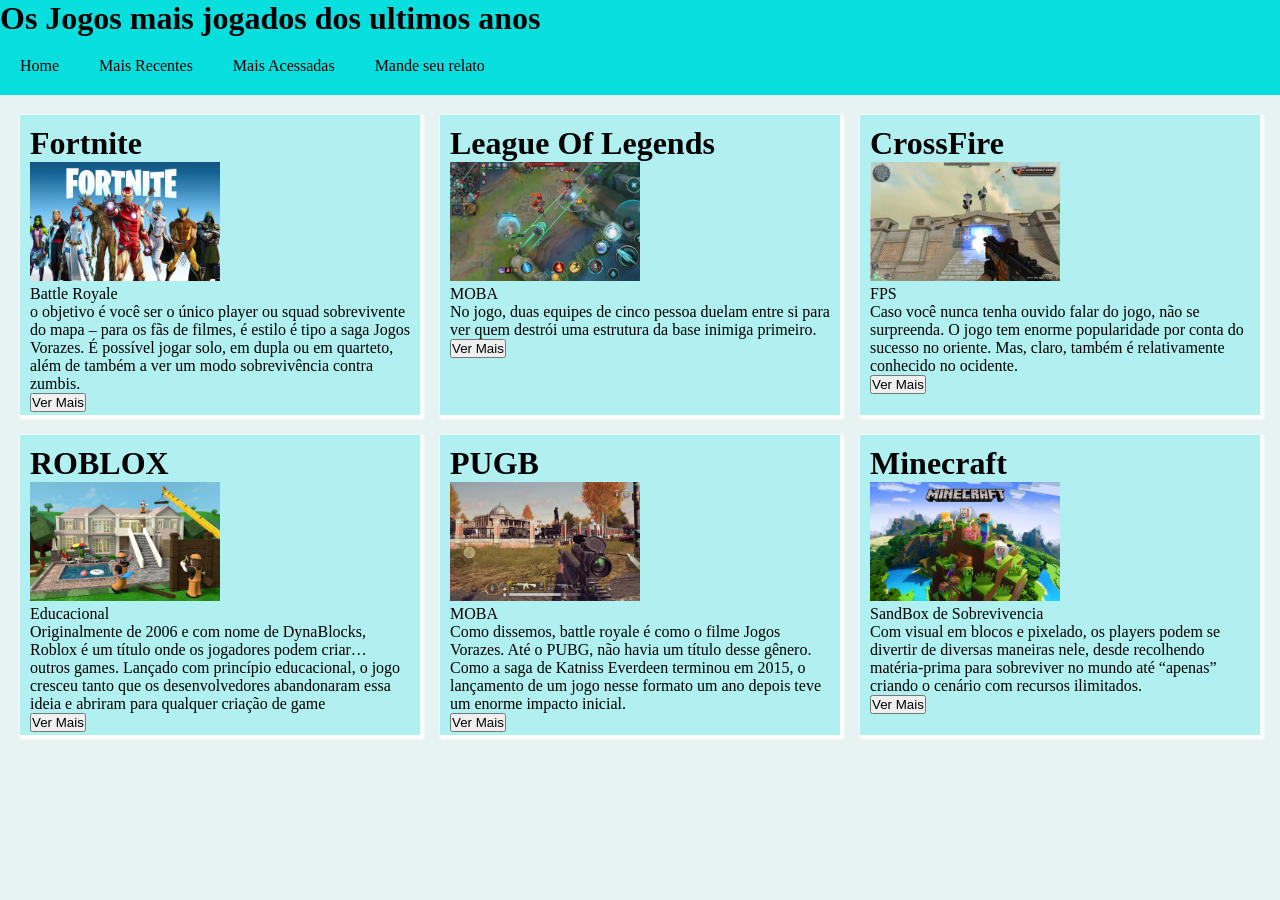
<file: HTML_CSS/7-Portal de Noticias/idex.html>
<!DOCTYPE html>
<html lang="en">
<head>
    <meta charset="UTF-8">
    <meta name="viewport" content="width=device-width, initial-scale=1.0">
    <title>Document</title>

    <link rel="stylesheet" href="style.css">
</head>
<body>
    
    <header>
        <!-- Logo -->
         <h1>Os Jogos mais jogados dos ultimos anos</h1>

        <nav>
            <ul>
                <li>Home</li>
                <li>Mais Recentes</li>
                <li>Mais Acessadas</li>
                <li>Mande seu relato</li>
            </ul>
        </nav>
    </header>

    <main class="grid-noticias">
        
        <div class="card" id="principal" >            
        <h1 class="titulo"">Fortnite</h1>
        <img src="imgs/fortinite.png" alt="fortinite">
        <p class="categoria">Battle Royale</p>
        <p class="resumo"> o objetivo é você ser o único player ou squad sobrevivente do mapa – para os fãs de filmes, é estilo é tipo a saga Jogos Vorazes. É possível jogar solo, em dupla ou em quarteto, além de também a ver um modo sobrevivência contra zumbis. </p>
        <button class="botao">Ver Mais</button>        
        </div>


        
        <div class="card">            
        <h1 class="titulo">League Of Legends</h1>
        <img src="imgs/league.png" alt="League">
        <p class="categoria">MOBA</p>
        <p class="resumo">No jogo, duas equipes de cinco pessoa duelam entre si para ver quem destrói uma estrutura da base inimiga primeiro. </p>        
        <button class="botao">Ver Mais</button>
        </div>


        
        <div class="card">
        <h1 class="titulo">CrossFire </h1>
        <img src="imgs/crossfire.png" alt="CrossFire">
        <p class="categoria">FPS</p>
        <p class="resumo">Caso você nunca tenha ouvido falar do jogo, não se surpreenda. O jogo tem enorme popularidade por conta do sucesso no oriente. Mas, claro, também é relativamente conhecido no ocidente. </p>
        <button class="botao">Ver Mais</button>
        
        </div>


        
        <div class="card">
            
        <h1 class="titulo">ROBLOX</h1>
        <img src="imgs/roblox.png" alt="roblox">
        <p class="categoria">Educacional</p>
        <p class="resumo">Originalmente de 2006 e com nome de DynaBlocks, Roblox é um título onde os jogadores podem criar… outros games. Lançado com princípio educacional, o jogo cresceu tanto que os desenvolvedores abandonaram essa ideia e abriram para qualquer criação de game</p>
        <button class="botao">Ver Mais</button>
        
        </div>

        
        <div class="card">
        <h1 class="titulo">PUGB</h1>
        <img src="imgs/PUGB.png" alt="">
        <p class="categoria">MOBA</p>
        <p class="resumo">Como dissemos, battle royale é como o filme Jogos Vorazes. Até o PUBG, não havia um título desse gênero. Como a saga de Katniss Everdeen terminou em 2015, o lançamento de um jogo nesse formato um ano depois teve um enorme impacto inicial. </p>
        <button class="botao">Ver Mais</button>
        
        </div>
        
        <div class="card">
        <h1 class="titulo">Minecraft</h1>
        <img src="imgs/minecraft.png" alt="Minecraft'">
        <p class="categoria">SandBox de Sobrevivencia</p>
        <p class="resumo">Com visual em blocos e pixelado, os players podem se divertir de diversas maneiras nele, desde recolhendo matéria-prima para sobreviver no mundo até “apenas” criando o cenário com recursos ilimitados.</p>
        <button class="botao">Ver Mais</button>
        
        </div>



    </main>

</body>
</html>
</file>
<file: HTML_CSS/1-Cadastro de Matemáticos/style.css>
#formulario{
    margin: auto;
    max-width: 500px;
    border-radius: 20px;
}
</file>
<file: HTML_CSS/10-Plataforma de Cursos/estilos/style.css>
@charset "UTF-8";

*{
    margin: 0;
    padding: 0;
}

/* Estilizando o HEADER */

header{
    background: url("../img/banner_pequeno.png");
    background-repeat: no-repeat;
    background-size: auto;
    height: 300px;
    display: block;
    margin-bottom: 5px;

}

/* Estilizando a imagem */

header >img{
    margin: 15px;
    border-radius: 5px;
}


/* Estilizando o menu */

menu{
    
    margin-left: 50px;
    display: flex;
    flex-flow: column nowrap;
    justify-content: start;
    align-content: center;
    align-items: center;
    gap: 5px;
    

}
.item_menu{
    background-color: rgb(175, 175, 238);
    padding: 5px;
    margin: 2px;
    width: 150px;
    text-align: center;
    box-shadow: 1px 1px 1px 1px rgb(141, 141, 185);
    color: white;
    text-align: center;
    border-radius: 5px ;

}

.item_menu:hover{
    background-color: blue;
    box-shadow: 1px 1px 1px 1px rgb(44, 44, 78);
}

/*------ Estilizando o MAIN ------*/

/* Estilizando o banner */

.banner{
    
    height: 150px;
    background-image: url(../img/banner_entrada.png);
    background-size: 100%;
    background-repeat: no-repeat;
    border-radius: 15px;
    box-shadow: 1px 1px 1px 1px rgb(124, 124, 124);
    
    margin: 5px;

}

/* Estilizando os CARDS */

.cards{
    display: block;
    flex-flow: row wrap;
    align-items: center;
    justify-content: space-evenly;
    gap: 5px;
    padding: 15px;
}


.card{
    padding: 5px;
    box-shadow: 3px 3px 3px 3px rgb(192, 192, 192);
    border-radius: 5px;
    flex-grow: 1;
    text-align: center;
    

}

.card > img{
    width: 150px;
    margin: auto;
    border-radius: 4px;
    border: 1px solid rgb(136, 136, 136);
    box-shadow: 3px 3px rgb(192, 192, 192);
    padding: 2px;
}

.card:hover{
    background-color: rgb(216, 216, 255);
}
.card > img:hover{
    width: 160px;
}

button{
    padding: 10px 5px;
    color: white;
    background-color: rgb(43, 43, 43);
    font-weight: bolder;

}

button:hover{
    padding: 15px 10px;
    background-color: rgb(8, 216, 8);
}


/* SECÇÃO DE DEPOIMENTOS */

.depoimentos{
    display: flex;
    padding: 30px;
    margin: 20px;
    box-shadow: 2px 2px 2px 2px rgb(182, 126, 235);
    border-radius: 10px;
    flex-flow: column wrap;
    justify-content: space-evenly;
    background-color: rgb(215, 215, 240);

}


.depoimento{
    text-align: center;
}

.depoimento >img{
    border-radius: 360px ;
    background-color: rgb(160, 160, 209);
    width: 150px;
}

.depoimento > img:hover{
    width: 200px;
}



/* Estilizando FORMULÁRIO */

.formulario{
    /* width: 90%; */
    margin: auto;
    margin: 20px;
    border: 1px solid rgba(0, 0, 0, 0.274);
    box-shadow: 2px 2px 2px 4px rgb(184, 176, 176);
    display: flex;
    align-content: center;
    justify-content: center;
}

form{
    margin: 20px;
    padding: 20px;
    border: 1px solid rgba(0, 0, 0, 0.274);
    box-shadow: 3px 3px 3px 3px whitesmoke;
    text-align: center;
    
}

textarea{
    resize: none;
}


/* Estilizando o FOOTER */

footer{

    height: 150px;
    background-color: gray;
    display: flex;
    align-items: end;
    justify-content: space-around;

}


ul{
    display: flex;
    flex-flow: row nowrap;
    align-content: end;
    margin: 0 0 30px 30px;
    gap: 10px;
}


li{
    list-style-type: none;
}
a img{
    width: 40px;
    color: aliceblue;
    
}

.contato{
}

.contato > ul{
    display: flex;
    flex-flow: column nowrap;
    justify-content: end;
    
}
</file>
<file: HTML_CSS/10-Plataforma de Cursos/estilos/media-query.css>
@charset "UTF-8";

@media screen and (min-width: 576px) /*and (max-width: 992px) */ {

    /* Estilizando o HEADER */

    header {
        background: url("../img/banner_grande_1.png");
        background-repeat: no-repeat;
        background-size: 100%;
    }

    /* Estilizando o menu */

    menu {
        flex-flow: row nowrap;
        justify-content: start;
        align-content: end;
        align-items: end;
    }

      /* Estilizando o menu */

    .cards{
        display: flex;
        flex-flow: row wrap;
        justify-content: space-evenly;
        align-items: stretch;
        align-content: stretch;
        
    }

    .card{
        width: 400px;
        flex-grow: 1;
    }

    /* SECÇÃO DE DEPOIMENTOS */

.depoimentos{
    display: flex;
    padding: 30px;
    margin: 20px;
    box-shadow: 2px 2px 2px 2px rgb(182, 126, 235);
    border-radius: 10px;
    flex-flow: row nowrap;
    justify-content: space-evenly;
    background-color: rgb(215, 215, 240);

}



}







 @media screen and (min-width: 1993px)  { */
   
    /* Estilizando o HEADER */

    header {
        background: url("../img/banner_grande_1.png");
        background-repeat: no-repeat;
        background-size: 100%;
    }

     /* Estilizando o menu */

    menu {
        
        flex-flow: row nowrap;
        justify-content: start;
        align-content: end;
        align-items: end;
    }
    
    /* Estilizando o menu */

    .cards{
        display: flex;
        flex-flow: row nowrap;
        
    }

}
</file>
<file: HTML_CSS/2-Tabela de Matemáticos/style.css>
table{
    text-align: center;
    border-radius: 7px ;
    border: 1px solid black;
    padding: 2px;
    max-width: 800px;
    margin: auto;
}

th:hover{
    background-color: rgb(48, 48, 48);
    color: white;
}
td:hover{
    background-color: rgb(127, 127, 194);
    font-weight: bolder;
}
</file>
<file: HTML_CSS/3-Pagina semantica/style.css>
*{
    padding: 0;
    border: 0;
    box-sizing: border-box;
}

header{
    background-color: blue;
    padding: 20px;
}
nav ul{
    display: flex;
    list-style: none;
    
}
a{
    color: white;
    padding: 5px 10px 20px;
    font-size: large;
    margin-bottom: 10px;
    text-decoration: none;
}
a:hover{
    background-color: rgb(63, 63, 236);
    font-weight: 900;
}
main{
    max-width: 900px;
    background-color: aquamarine;
    margin: auto;
    padding: 5px;
}
img{
    max-width: 80%;
    display: block;
    margin-left: auto;
    margin-right: auto;
    border-radius: 12px;
    box-shadow: 12px 12px 12px 12px rgb(175, 133, 218);
}


footer{
    background-color: black;
    color: wheat;
}
</file>
<file: HTML_CSS/4-Cartões Matemáticos/style.css>
*{
    margin: 0;
    padding: 0;
    
}
p{
    margin: 5px;
    
}
.nome{
    font-size: 20px;
    font-weight: bolder;
}

main{
    display: flex;
    text-align: center;
    
}
div{
    max-width: 300px;
    margin: 30px;
    
}

img{
    max-height: 200px;
    border-radius: 12px ;
}

img:hover{
    max-height: 250px;
}

.button{
    font-size: 20px;
    width: 100px;
}

.button:hover{
    background-color: rgb(53, 53, 53);
    font-weight: bolder;
    color: antiquewhite;
}
</file>
<file: HTML_CSS/5-Coleção Carros/style.css>
body{
      display: flex;
    justify-content: center;
    align-items: center;
    background-color: rgb(26, 26, 26);
}

img{
    width: 70%;
    text-align: center;
    border-radius: 10px;
    justify-content:center ;
    align-items: center;

    display:block;
    margin:auto;

}


/* classes */
.nome{
    font-weight: bolder;
}

.card{
    max-width: 300px;
    height: 550px;
    padding: 15px;
    margin: 20px;
    border: 0.5px solid silver;
    border-radius: 12px ;
    box-shadow: 4px 4px 4px 2px black;
    background-color: rgb(71, 71, 71);
    color: whitesmoke;

    transition: all .3s ease;
        box-sizing: border-box;
    

}

.card:hover{
    max-width: 400px;
    background-color: rgb(48, 48, 48);
    box-shadow: 8px 8px 8px 4px black;
    height: 600px;
}
</file>
<file: HTML_CSS/6-Catalogo de Filmes/style.css>
body{

    background-color: rgb(37, 37, 37);
}
p{
    font-size: 30px;
}

ul{
    display: inline-flex;
    gap: 50px;
    text-decoration: none;

}
li{
    padding: auto;
    color: white;
    font-size: 30px;
    list-style-type: none;      
}
.flix{
    display: inline-block;
    margin: 2px;
    height: 150px;
}

.item{
    background-color: black;
    padding: 20px 50px ;
    transition: all 1s;
}

.item:hover{
    background-color: rgba(255, 50, 50, 0.993);
}

.catalogo{
    display: flex;
    flex-wrap: wrap;
    justify-content: center;
    gap: 20px;
}


.cards{
    width: 200px;
    padding: 20px;
    box-shadow: 2px 2px 2px 2px rgba(146, 146, 146, 0.349);
    border-radius: 15px;
    transition: all .8s;
    text-align: center;
    background-color: rgb(136, 136, 136);
    color: white;
    
}

.cards:hover{
    width: 250px;
    box-shadow: 5px 5px 5px 5px rgb(53, 53, 53);
}

.botao{
    width: 150px;
    height: 50px;
    border-radius: 10px;
    font-size: 20px;
    font-weight: bolder;
    transition: all .5s;
    background-color: black;
    color: white;
    
}
.botao:hover{
    background-color: rgb(255, 255, 255);
    color: black;
}
</file>
<file: HTML_CSS/8-Agencia de Viagens/estilos/style.css>
@charset "UTF-8";

/* MOBILE FIRST */

*{
margin: 0px;
padding: 0px;
}

body{
    background-color: rgba(2, 2, 255, 0.911);
}

header{
    padding: 5px;
}
.logo{
    width: 5%;
    height: 5%;
}

ul{
    display: flex;
    flex-flow: row nowrap;
    gap: 20px;
    padding: 5px;
}
li{
    list-style-type: none;
    
}


    


li > a{
    margin: 20px;
    padding: 5px;
    text-decoration: none;
    color: white;
    background-color: rgb(29, 50, 235);

}

a:hover{
    background-color: blue;
}




img{

    width: 250px;
    height: 150px;
    display: block;
    padding: auto;

}
.cards{
    display: flex;
    flex-flow: row wrap;
    gap: 20px;
    justify-content: center;

}
.card{
    background-color: rgba(119, 119, 189, 0.459);
    width: 300px;
    padding: 20px;
    border-radius: 10px;
    box-shadow: 1px 1px 1px  rgba(245, 222, 179, 0.568);
    
}
.card > h1{
    text-align: center;
    font-size: 40px;
    text-shadow: 2px 2px blue;
}

.card > p{
    text-align: justify;
    padding: 5px;
    margin: 5px;
    font-size: 20px;
    color: white;
}


.card:hover{
     background-color: rgba(11, 11, 167, 0.521);

}
</file>
<file: HTML_CSS/8-Agencia de Viagens/estilos/mediaquery.css>
@charset "UTF-8";

@media screen and  (max-width:768px){
    
}
</file>
<file: HTML_CSS/9-Landing Page Animada/estilos/style.css>
@charset "UTF-8";

*{
    margin: 0;
    padding: 0;
}

body{
    background-color: silver;
}

.banner{
    background: url(../img/banner-phone.png);
    background-repeat: no-repeat;
    background-size: cover;
    height: 400px;
}

menu{
    padding: 20px;
    display: block;
}

 ul{
    display: flex;
    flex-flow: row nowrap;
    align-items:  center;
    justify-content: center;
    
}

li{
    padding: 2px;
    list-style-type: none;
}



#img-logo{
    width: 50px;
}

img{
    max-width: 150px;          /* Garante que a imagem seja responsiva */
    height: auto;
    margin: 5px;
}

.cards{
    display: flex;
    flex-flow: row wrap;
    gap: 20px;
    justify-content: center;
    align-items: center;
    width: 90vw;
    margin: auto;
}

.card{
    background-color: silver;
    width: 300px;
    /* height: 400px; */
    margin: auto;
    transition: all 0,5s;
    

}

.card:hover{
    background-color: black;
    color: white;

}



button{
    margin-bottom: 20px;
    
}

p{
    padding: 10px;
    text-align: justify;
}
</file>
<file: HTML_CSS/9-Landing Page Animada/estilos/media-query.css>
@charset "UTF-8";

    /* TIPOCAL DEVICE POINT 

        Pequenas Telas -> até 600px
        Celular -> de 600px até 768px
        Tablet -> 768px até 992px
        Desktop -> 992px até 1200px
        Grandes Telas -> acima de 1200px
    
    */

    body{
        
    }

    @media screen and (min-width: 768px) and (max-width:992px) {

        .banner{
            background: url(../img/banner-mendio.png);
        }

        .cards{
            background-color: rgb(133, 133, 133);
            background-repeat: no-repeat;
            /* margin: auto; */
        }
        .card{
            width: 40vw;
            background-color: rgb(59, 59, 59);
        }
        
    }


    @media screen and (min-width: 923px)  {

        .banner{
            background: url(../img/banner-grande.png);
            background-repeat: no-repeat;
            background-size: cover;
        }
        
        .card{
            min-width: 300px;
            background-color: rgb(58, 58, 58);
        }
        
        .cards{
            min-width: 600px;
        }
    }
</file>
<file: HTML_CSS/7-Portal de Noticias/style.css>
*{
    margin: 0;
    padding: 0;
}
body{
    background-color: rgb(231, 243, 243);
}

header{
    background-color: rgb(7, 223, 223);
}

ul{
    display: flex;
}
li{
    padding: 20px;
    list-style-type: none;
}

li:hover{
    color: blue;
}

.grid-noticias{
    display: grid;
    grid-template-columns: repeat(3, 1fr);
    /* grid-template-columns: 1fr 1fr 1fr; */
    grid-template-rows: 300px 300px;
    gap: 20px;
    padding:20px ;
    
}

img{
    width: 50%;
}

.card{
padding:10px;
background-color: rgb(177, 240, 240);
border-radius: 10px solid black;
box-shadow: 2px 2px 2px 2px rgb(255, 255, 255);
transition: all .4s;
}

.card:hover{
border-radius: 10px solid rgb(255, 251, 251);
box-shadow: 2px 2px 2px 2px rgb(8, 8, 8);
width: 500px;
}
</file>
